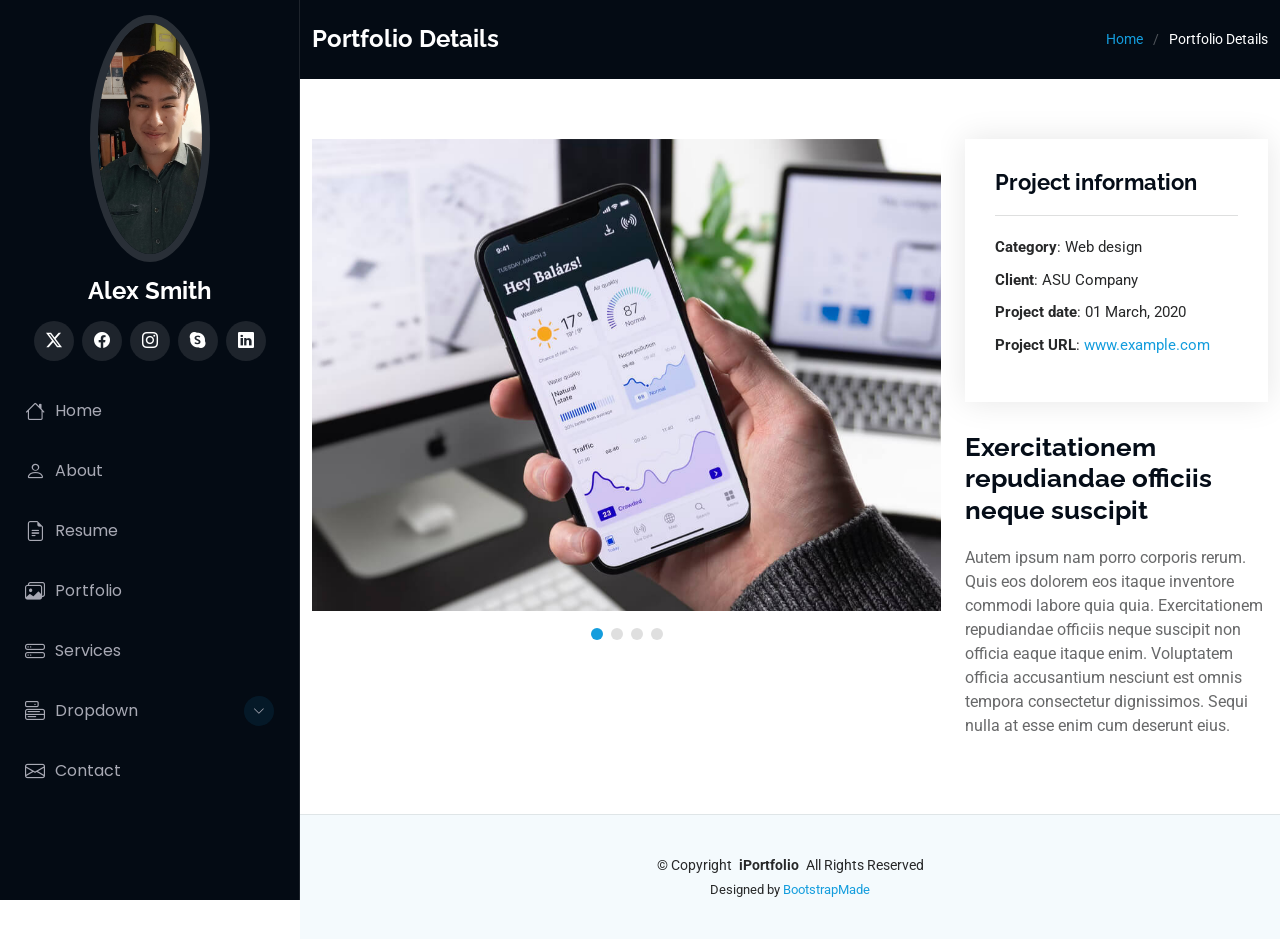
<file: portfolio-details.html>
<!DOCTYPE html>
<html lang="en">

<head>
  <meta charset="utf-8">
  <meta content="width=device-width, initial-scale=1.0" name="viewport">
  <title>Portfolio Details - iPortfolio Bootstrap Template</title>
  <meta content="" name="description">
  <meta content="" name="keywords">

  <!-- Favicons -->
  <link href="assets/img/icon_L_32x32.png" rel="icon">
  <link href="assets/img/icon_L_output.png" rel="apple-touch-icon">

  <!-- Fonts -->
  <link href="https://fonts.googleapis.com" rel="preconnect">
  <link href="https://fonts.gstatic.com" rel="preconnect" crossorigin>
  <link href="https://fonts.googleapis.com/css2?family=Roboto:ital,wght@0,100;0,300;0,400;0,500;0,700;0,900;1,100;1,300;1,400;1,500;1,700;1,900&family=Poppins:ital,wght@0,100;0,200;0,300;0,400;0,500;0,600;0,700;0,800;0,900;1,100;1,200;1,300;1,400;1,500;1,600;1,700;1,800;1,900&family=Raleway:ital,wght@0,100;0,200;0,300;0,400;0,500;0,600;0,700;0,800;0,900;1,100;1,200;1,300;1,400;1,500;1,600;1,700;1,800;1,900&display=swap" rel="stylesheet">

  <!-- Vendor CSS Files -->
  <link href="assets/vendor/bootstrap/css/bootstrap.min.css" rel="stylesheet">
  <link href="assets/vendor/bootstrap-icons/bootstrap-icons.css" rel="stylesheet">
  <link href="assets/vendor/aos/aos.css" rel="stylesheet">
  <link href="assets/vendor/glightbox/css/glightbox.min.css" rel="stylesheet">
  <link href="assets/vendor/swiper/swiper-bundle.min.css" rel="stylesheet">

  <!-- Main CSS File -->
  <link href="assets/css/main.css" rel="stylesheet">

  <!-- =======================================================
  * Template Name: iPortfolio
  * Template URL: https://bootstrapmade.com/iportfolio-bootstrap-portfolio-websites-template/
  * Updated: Jun 29 2024 with Bootstrap v5.3.3
  * Author: BootstrapMade.com
  * License: https://bootstrapmade.com/license/
  ======================================================== -->
</head>

<body class="portfolio-details-page">

  <header id="header" class="header dark-background d-flex flex-column">
    <i class="header-toggle d-xl-none bi bi-list"></i>

    <div class="profile-img">
      <img src="assets/img/Age1.jpg" alt="" class="img-fluid rounded-circle">
    </div>

    <a href="index.html" class="logo d-flex align-items-center justify-content-center">
      <!-- Uncomment the line below if you also wish to use an image logo -->
      <!-- <img src="assets/img/logo.png" alt=""> -->
      <h1 class="sitename">Alex Smith</h1>
    </a>

    <div class="social-links text-center">
      <a href="#" class="twitter"><i class="bi bi-twitter-x"></i></a>
      <a href="#" class="facebook"><i class="bi bi-facebook"></i></a>
      <a href="#" class="instagram"><i class="bi bi-instagram"></i></a>
      <a href="#" class="google-plus"><i class="bi bi-skype"></i></a>
      <a href="#" class="linkedin"><i class="bi bi-linkedin"></i></a>
    </div>

    <nav id="navmenu" class="navmenu">
      <ul>
        <li><a href="#hero"><i class="bi bi-house navicon"></i>Home</a></li>
        <li><a href="#about"><i class="bi bi-person navicon"></i> About</a></li>
        <li><a href="#resume"><i class="bi bi-file-earmark-text navicon"></i> Resume</a></li>
        <li><a href="#portfolio"><i class="bi bi-images navicon"></i> Portfolio</a></li>
        <li><a href="#services"><i class="bi bi-hdd-stack navicon"></i> Services</a></li>
        <li class="dropdown"><a href="#"><i class="bi bi-menu-button navicon"></i> <span>Dropdown</span> <i class="bi bi-chevron-down toggle-dropdown"></i></a>
          <ul>
            <li><a href="#">Dropdown 1</a></li>
            <li class="dropdown"><a href="#"><span>Deep Dropdown</span> <i class="bi bi-chevron-down toggle-dropdown"></i></a>
              <ul>
                <li><a href="#">Deep Dropdown 1</a></li>
                <li><a href="#">Deep Dropdown 2</a></li>
                <li><a href="#">Deep Dropdown 3</a></li>
                <li><a href="#">Deep Dropdown 4</a></li>
                <li><a href="#">Deep Dropdown 5</a></li>
              </ul>
            </li>
            <li><a href="#">Dropdown 2</a></li>
            <li><a href="#">Dropdown 3</a></li>
            <li><a href="#">Dropdown 4</a></li>
          </ul>
        </li>
        <li><a href="#contact"><i class="bi bi-envelope navicon"></i> Contact</a></li>
      </ul>
    </nav>

  </header>

  <main class="main">

    <!-- Page Title -->
    <div class="page-title dark-background">
      <div class="container d-lg-flex justify-content-between align-items-center">
        <h1 class="mb-2 mb-lg-0">Portfolio Details</h1>
        <nav class="breadcrumbs">
          <ol>
            <li><a href="index.html">Home</a></li>
            <li class="current">Portfolio Details</li>
          </ol>
        </nav>
      </div>
    </div><!-- End Page Title -->

    <!-- Portfolio Details Section -->
    <section id="portfolio-details" class="portfolio-details section">

      <div class="container" data-aos="fade-up" data-aos-delay="100">

        <div class="row gy-4">

          <div class="col-lg-8">
            <div class="portfolio-details-slider swiper init-swiper">

              <script type="application/json" class="swiper-config">
                {
                  "loop": true,
                  "speed": 600,
                  "autoplay": {
                    "delay": 5000
                  },
                  "slidesPerView": "auto",
                  "pagination": {
                    "el": ".swiper-pagination",
                    "type": "bullets",
                    "clickable": true
                  }
                }
              </script>

              <div class="swiper-wrapper align-items-center">

                <div class="swiper-slide">
                  <img src="assets/img/portfolio/app-1.jpg" alt="">
                </div>

                <div class="swiper-slide">
                  <img src="assets/img/portfolio/product-1.jpg" alt="">
                </div>

                <div class="swiper-slide">
                  <img src="assets/img/portfolio/branding-1.jpg" alt="">
                </div>

                <div class="swiper-slide">
                  <img src="assets/img/portfolio/books-1.jpg" alt="">
                </div>

              </div>
              <div class="swiper-pagination"></div>
            </div>
          </div>

          <div class="col-lg-4">
            <div class="portfolio-info" data-aos="fade-up" data-aos-delay="200">
              <h3>Project information</h3>
              <ul>
                <li><strong>Category</strong>: Web design</li>
                <li><strong>Client</strong>: ASU Company</li>
                <li><strong>Project date</strong>: 01 March, 2020</li>
                <li><strong>Project URL</strong>: <a href="#">www.example.com</a></li>
              </ul>
            </div>
            <div class="portfolio-description" data-aos="fade-up" data-aos-delay="300">
              <h2>Exercitationem repudiandae officiis neque suscipit</h2>
              <p>
                Autem ipsum nam porro corporis rerum. Quis eos dolorem eos itaque inventore commodi labore quia quia. Exercitationem repudiandae officiis neque suscipit non officia eaque itaque enim. Voluptatem officia accusantium nesciunt est omnis tempora consectetur dignissimos. Sequi nulla at esse enim cum deserunt eius.
              </p>
            </div>
          </div>

        </div>

      </div>

    </section><!-- /Portfolio Details Section -->

  </main>

  <footer id="footer" class="footer position-relative light-background">

    <div class="container">
      <div class="copyright text-center ">
        <p>© <span>Copyright</span> <strong class="px-1 sitename">iPortfolio</strong> <span>All Rights Reserved</span></p>
      </div>
      <div class="credits">
        <!-- All the links in the footer should remain intact. -->
        <!-- You can delete the links only if you've purchased the pro version. -->
        <!-- Licensing information: https://bootstrapmade.com/license/ -->
        <!-- Purchase the pro version with working PHP/AJAX contact form: [buy-url] -->
        Designed by <a href="https://bootstrapmade.com/">BootstrapMade</a>
      </div>
    </div>

  </footer>

  <!-- Scroll Top -->
  <a href="#" id="scroll-top" class="scroll-top d-flex align-items-center justify-content-center"><i class="bi bi-arrow-up-short"></i></a>

  <!-- Preloader -->
  <div id="preloader"></div>

  <!-- Vendor JS Files -->
  <script src="assets/vendor/bootstrap/js/bootstrap.bundle.min.js"></script>
  <script src="assets/vendor/php-email-form/validate.js"></script>
  <script src="assets/vendor/aos/aos.js"></script>
  <script src="assets/vendor/typed.js/typed.umd.js"></script>
  <script src="assets/vendor/purecounter/purecounter_vanilla.js"></script>
  <script src="assets/vendor/waypoints/noframework.waypoints.js"></script>
  <script src="assets/vendor/glightbox/js/glightbox.min.js"></script>
  <script src="assets/vendor/imagesloaded/imagesloaded.pkgd.min.js"></script>
  <script src="assets/vendor/isotope-layout/isotope.pkgd.min.js"></script>
  <script src="assets/vendor/swiper/swiper-bundle.min.js"></script>

  <!-- Main JS File -->
  <script src="assets/js/main.js"></script>

</body>

</html>
</file>
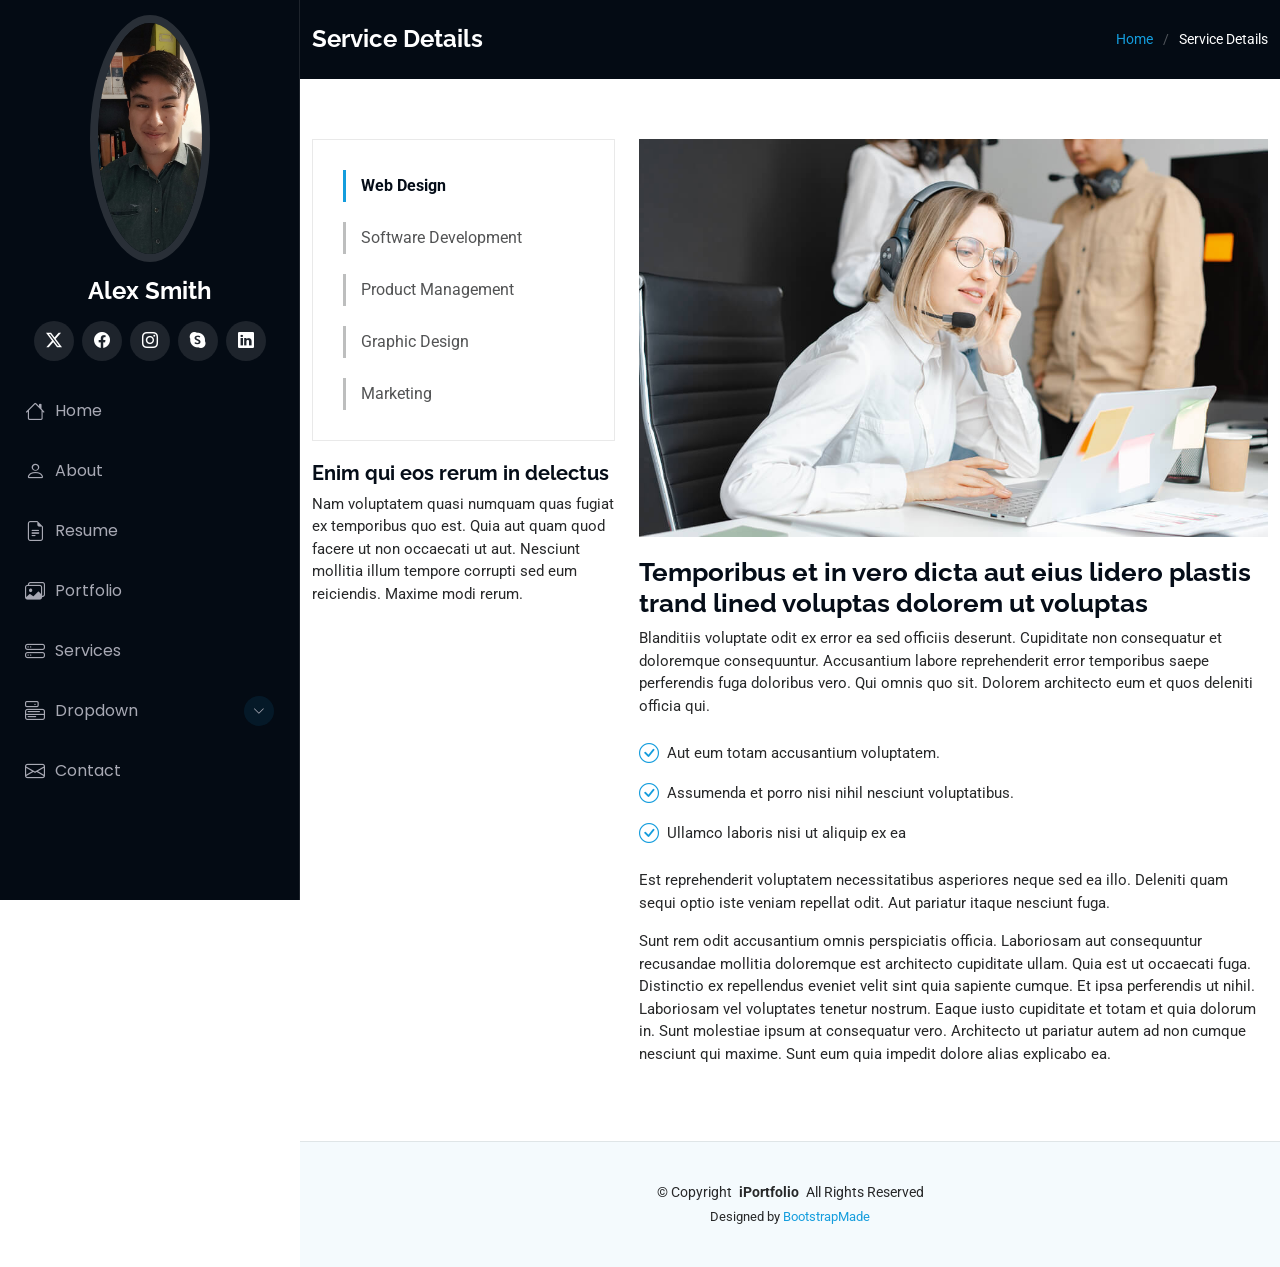
<file: service-details.html>
<!DOCTYPE html>
<html lang="en">

<head>
  <meta charset="utf-8">
  <meta content="width=device-width, initial-scale=1.0" name="viewport">
  <title>Service Details - iPortfolio Bootstrap Template</title>
  <meta content="" name="description">
  <meta content="" name="keywords">

  <!-- Favicons -->
  <link href="assets/img/icon_L_32x32.png" rel="icon">
  <link href="assets/img/icon_L_output.png" rel="apple-touch-icon">

  <!-- Fonts -->
  <link href="https://fonts.googleapis.com" rel="preconnect">
  <link href="https://fonts.gstatic.com" rel="preconnect" crossorigin>
  <link href="https://fonts.googleapis.com/css2?family=Roboto:ital,wght@0,100;0,300;0,400;0,500;0,700;0,900;1,100;1,300;1,400;1,500;1,700;1,900&family=Poppins:ital,wght@0,100;0,200;0,300;0,400;0,500;0,600;0,700;0,800;0,900;1,100;1,200;1,300;1,400;1,500;1,600;1,700;1,800;1,900&family=Raleway:ital,wght@0,100;0,200;0,300;0,400;0,500;0,600;0,700;0,800;0,900;1,100;1,200;1,300;1,400;1,500;1,600;1,700;1,800;1,900&display=swap" rel="stylesheet">

  <!-- Vendor CSS Files -->
  <link href="assets/vendor/bootstrap/css/bootstrap.min.css" rel="stylesheet">
  <link href="assets/vendor/bootstrap-icons/bootstrap-icons.css" rel="stylesheet">
  <link href="assets/vendor/aos/aos.css" rel="stylesheet">
  <link href="assets/vendor/glightbox/css/glightbox.min.css" rel="stylesheet">
  <link href="assets/vendor/swiper/swiper-bundle.min.css" rel="stylesheet">

  <!-- Main CSS File -->
  <link href="assets/css/main.css" rel="stylesheet">

  <!-- =======================================================
  * Template Name: iPortfolio
  * Template URL: https://bootstrapmade.com/iportfolio-bootstrap-portfolio-websites-template/
  * Updated: Jun 29 2024 with Bootstrap v5.3.3
  * Author: BootstrapMade.com
  * License: https://bootstrapmade.com/license/
  ======================================================== -->
</head>

<body class="service-details-page">

  <header id="header" class="header dark-background d-flex flex-column">
    <i class="header-toggle d-xl-none bi bi-list"></i>

    <div class="profile-img">
      <img src="assets/img/Age1.jpg" alt="" class="img-fluid rounded-circle">
    </div>

    <a href="index.html" class="logo d-flex align-items-center justify-content-center">
      <!-- Uncomment the line below if you also wish to use an image logo -->
      <!-- <img src="assets/img/logo.png" alt=""> -->
      <h1 class="sitename">Alex Smith</h1>
    </a>

    <div class="social-links text-center">
      <a href="#" class="twitter"><i class="bi bi-twitter-x"></i></a>
      <a href="#" class="facebook"><i class="bi bi-facebook"></i></a>
      <a href="#" class="instagram"><i class="bi bi-instagram"></i></a>
      <a href="#" class="google-plus"><i class="bi bi-skype"></i></a>
      <a href="#" class="linkedin"><i class="bi bi-linkedin"></i></a>
    </div>

    <nav id="navmenu" class="navmenu">
      <ul>
        <li><a href="#hero"><i class="bi bi-house navicon"></i>Home</a></li>
        <li><a href="#about"><i class="bi bi-person navicon"></i> About</a></li>
        <li><a href="#resume"><i class="bi bi-file-earmark-text navicon"></i> Resume</a></li>
        <li><a href="#portfolio"><i class="bi bi-images navicon"></i> Portfolio</a></li>
        <li><a href="#services"><i class="bi bi-hdd-stack navicon"></i> Services</a></li>
        <li class="dropdown"><a href="#"><i class="bi bi-menu-button navicon"></i> <span>Dropdown</span> <i class="bi bi-chevron-down toggle-dropdown"></i></a>
          <ul>
            <li><a href="#">Dropdown 1</a></li>
            <li class="dropdown"><a href="#"><span>Deep Dropdown</span> <i class="bi bi-chevron-down toggle-dropdown"></i></a>
              <ul>
                <li><a href="#">Deep Dropdown 1</a></li>
                <li><a href="#">Deep Dropdown 2</a></li>
                <li><a href="#">Deep Dropdown 3</a></li>
                <li><a href="#">Deep Dropdown 4</a></li>
                <li><a href="#">Deep Dropdown 5</a></li>
              </ul>
            </li>
            <li><a href="#">Dropdown 2</a></li>
            <li><a href="#">Dropdown 3</a></li>
            <li><a href="#">Dropdown 4</a></li>
          </ul>
        </li>
        <li><a href="#contact"><i class="bi bi-envelope navicon"></i> Contact</a></li>
      </ul>
    </nav>

  </header>

  <main class="main">

    <!-- Page Title -->
    <div class="page-title dark-background">
      <div class="container d-lg-flex justify-content-between align-items-center">
        <h1 class="mb-2 mb-lg-0">Service Details</h1>
        <nav class="breadcrumbs">
          <ol>
            <li><a href="index.html">Home</a></li>
            <li class="current">Service Details</li>
          </ol>
        </nav>
      </div>
    </div><!-- End Page Title -->

    <!-- Service Details Section -->
    <section id="service-details" class="service-details section">

      <div class="container">

        <div class="row gy-4">

          <div class="col-lg-4" data-aos="fade-up" data-aos-delay="100">
            <div class="services-list">
              <a href="#" class="active">Web Design</a>
              <a href="#">Software Development</a>
              <a href="#">Product Management</a>
              <a href="#">Graphic Design</a>
              <a href="#">Marketing</a>
            </div>

            <h4>Enim qui eos rerum in delectus</h4>
            <p>Nam voluptatem quasi numquam quas fugiat ex temporibus quo est. Quia aut quam quod facere ut non occaecati ut aut. Nesciunt mollitia illum tempore corrupti sed eum reiciendis. Maxime modi rerum.</p>
          </div>

          <div class="col-lg-8" data-aos="fade-up" data-aos-delay="200">
            <img src="assets/img/services.jpg" alt="" class="img-fluid services-img">
            <h3>Temporibus et in vero dicta aut eius lidero plastis trand lined voluptas dolorem ut voluptas</h3>
            <p>
              Blanditiis voluptate odit ex error ea sed officiis deserunt. Cupiditate non consequatur et doloremque consequuntur. Accusantium labore reprehenderit error temporibus saepe perferendis fuga doloribus vero. Qui omnis quo sit. Dolorem architecto eum et quos deleniti officia qui.
            </p>
            <ul>
              <li><i class="bi bi-check-circle"></i> <span>Aut eum totam accusantium voluptatem.</span></li>
              <li><i class="bi bi-check-circle"></i> <span>Assumenda et porro nisi nihil nesciunt voluptatibus.</span></li>
              <li><i class="bi bi-check-circle"></i> <span>Ullamco laboris nisi ut aliquip ex ea</span></li>
            </ul>
            <p>
              Est reprehenderit voluptatem necessitatibus asperiores neque sed ea illo. Deleniti quam sequi optio iste veniam repellat odit. Aut pariatur itaque nesciunt fuga.
            </p>
            <p>
              Sunt rem odit accusantium omnis perspiciatis officia. Laboriosam aut consequuntur recusandae mollitia doloremque est architecto cupiditate ullam. Quia est ut occaecati fuga. Distinctio ex repellendus eveniet velit sint quia sapiente cumque. Et ipsa perferendis ut nihil. Laboriosam vel voluptates tenetur nostrum. Eaque iusto cupiditate et totam et quia dolorum in. Sunt molestiae ipsum at consequatur vero. Architecto ut pariatur autem ad non cumque nesciunt qui maxime. Sunt eum quia impedit dolore alias explicabo ea.
            </p>
          </div>

        </div>

      </div>

    </section><!-- /Service Details Section -->

  </main>

  <footer id="footer" class="footer position-relative light-background">

    <div class="container">
      <div class="copyright text-center ">
        <p>© <span>Copyright</span> <strong class="px-1 sitename">iPortfolio</strong> <span>All Rights Reserved</span></p>
      </div>
      <div class="credits">
        <!-- All the links in the footer should remain intact. -->
        <!-- You can delete the links only if you've purchased the pro version. -->
        <!-- Licensing information: https://bootstrapmade.com/license/ -->
        <!-- Purchase the pro version with working PHP/AJAX contact form: [buy-url] -->
        Designed by <a href="https://bootstrapmade.com/">BootstrapMade</a>
      </div>
    </div>

  </footer>

  <!-- Scroll Top -->
  <a href="#" id="scroll-top" class="scroll-top d-flex align-items-center justify-content-center"><i class="bi bi-arrow-up-short"></i></a>

  <!-- Preloader -->
  <div id="preloader"></div>

  <!-- Vendor JS Files -->
  <script src="assets/vendor/bootstrap/js/bootstrap.bundle.min.js"></script>
  <script src="assets/vendor/php-email-form/validate.js"></script>
  <script src="assets/vendor/aos/aos.js"></script>
  <script src="assets/vendor/typed.js/typed.umd.js"></script>
  <script src="assets/vendor/purecounter/purecounter_vanilla.js"></script>
  <script src="assets/vendor/waypoints/noframework.waypoints.js"></script>
  <script src="assets/vendor/glightbox/js/glightbox.min.js"></script>
  <script src="assets/vendor/imagesloaded/imagesloaded.pkgd.min.js"></script>
  <script src="assets/vendor/isotope-layout/isotope.pkgd.min.js"></script>
  <script src="assets/vendor/swiper/swiper-bundle.min.js"></script>

  <!-- Main JS File -->
  <script src="assets/js/main.js"></script>

</body>

</html>
</file>
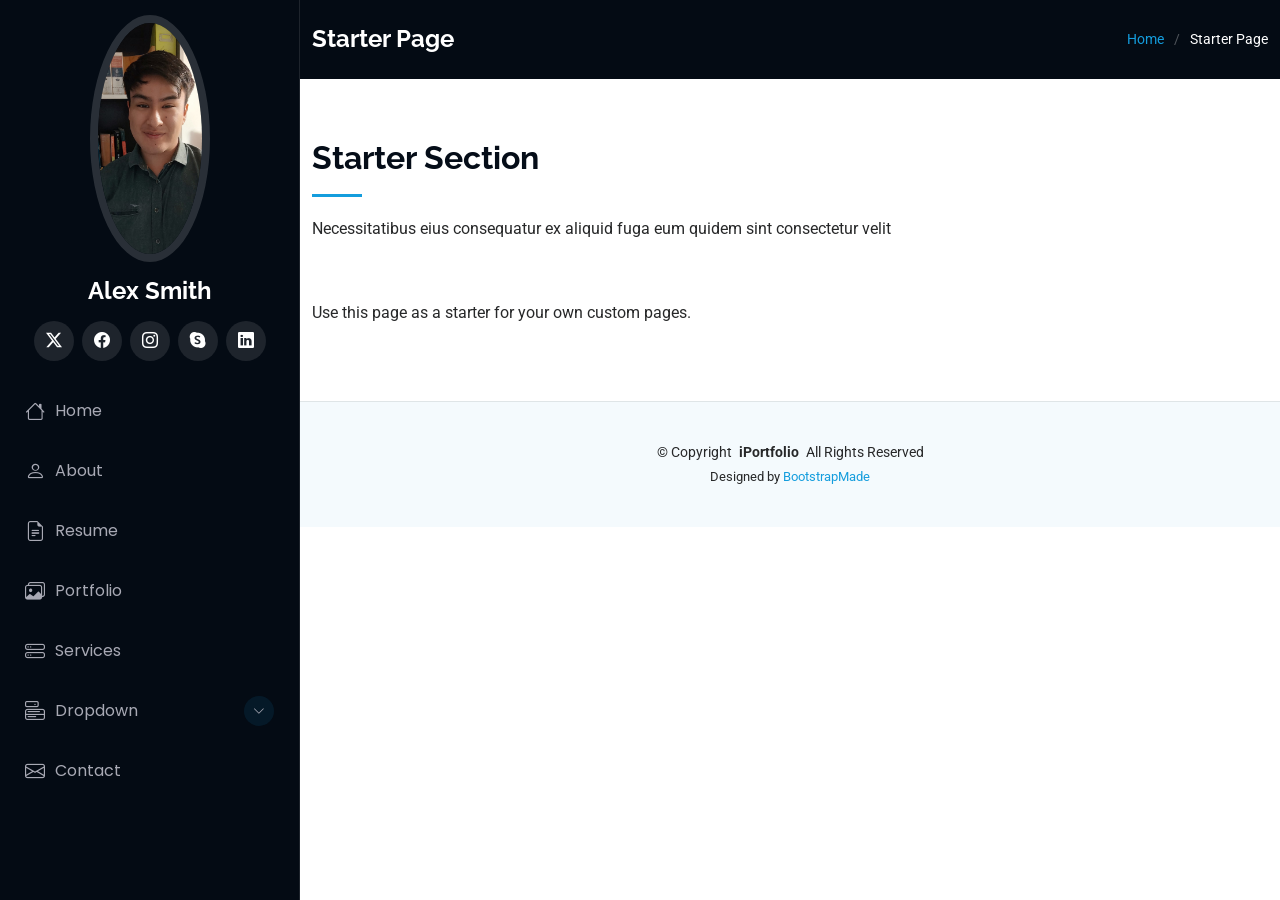
<file: starter-page.html>
<!DOCTYPE html>
<html lang="en">

<head>
  <meta charset="utf-8">
  <meta content="width=device-width, initial-scale=1.0" name="viewport">
  <title>Starter Page - iPortfolio Bootstrap Template</title>
  <meta content="" name="description">
  <meta content="" name="keywords">

  <!-- Favicons -->
  <link href="assets/img/icon_L_32x32.png" rel="icon">
  <link href="assets/img/icon_L_output.png" rel="apple-touch-icon">

  <!-- Fonts -->
  <link href="https://fonts.googleapis.com" rel="preconnect">
  <link href="https://fonts.gstatic.com" rel="preconnect" crossorigin>
  <link href="https://fonts.googleapis.com/css2?family=Roboto:ital,wght@0,100;0,300;0,400;0,500;0,700;0,900;1,100;1,300;1,400;1,500;1,700;1,900&family=Poppins:ital,wght@0,100;0,200;0,300;0,400;0,500;0,600;0,700;0,800;0,900;1,100;1,200;1,300;1,400;1,500;1,600;1,700;1,800;1,900&family=Raleway:ital,wght@0,100;0,200;0,300;0,400;0,500;0,600;0,700;0,800;0,900;1,100;1,200;1,300;1,400;1,500;1,600;1,700;1,800;1,900&display=swap" rel="stylesheet">

  <!-- Vendor CSS Files -->
  <link href="assets/vendor/bootstrap/css/bootstrap.min.css" rel="stylesheet">
  <link href="assets/vendor/bootstrap-icons/bootstrap-icons.css" rel="stylesheet">
  <link href="assets/vendor/aos/aos.css" rel="stylesheet">
  <link href="assets/vendor/glightbox/css/glightbox.min.css" rel="stylesheet">
  <link href="assets/vendor/swiper/swiper-bundle.min.css" rel="stylesheet">

  <!-- Main CSS File -->
  <link href="assets/css/main.css" rel="stylesheet">

  <!-- =======================================================
  * Template Name: iPortfolio
  * Template URL: https://bootstrapmade.com/iportfolio-bootstrap-portfolio-websites-template/
  * Updated: Jun 29 2024 with Bootstrap v5.3.3
  * Author: BootstrapMade.com
  * License: https://bootstrapmade.com/license/
  ======================================================== -->
</head>

<body class="starter-page-page">

  <header id="header" class="header dark-background d-flex flex-column">
    <i class="header-toggle d-xl-none bi bi-list"></i>

    <div class="profile-img">
      <img src="assets/img/Age1.jpg" alt="" class="img-fluid rounded-circle">
    </div>

    <a href="index.html" class="logo d-flex align-items-center justify-content-center">
      <!-- Uncomment the line below if you also wish to use an image logo -->
      <!-- <img src="assets/img/logo.png" alt=""> -->
      <h1 class="sitename">Alex Smith</h1>
    </a>

    <div class="social-links text-center">
      <a href="#" class="twitter"><i class="bi bi-twitter-x"></i></a>
      <a href="#" class="facebook"><i class="bi bi-facebook"></i></a>
      <a href="#" class="instagram"><i class="bi bi-instagram"></i></a>
      <a href="#" class="google-plus"><i class="bi bi-skype"></i></a>
      <a href="#" class="linkedin"><i class="bi bi-linkedin"></i></a>
    </div>

    <nav id="navmenu" class="navmenu">
      <ul>
        <li><a href="#hero"><i class="bi bi-house navicon"></i>Home</a></li>
        <li><a href="#about"><i class="bi bi-person navicon"></i> About</a></li>
        <li><a href="#resume"><i class="bi bi-file-earmark-text navicon"></i> Resume</a></li>
        <li><a href="#portfolio"><i class="bi bi-images navicon"></i> Portfolio</a></li>
        <li><a href="#services"><i class="bi bi-hdd-stack navicon"></i> Services</a></li>
        <li class="dropdown"><a href="#"><i class="bi bi-menu-button navicon"></i> <span>Dropdown</span> <i class="bi bi-chevron-down toggle-dropdown"></i></a>
          <ul>
            <li><a href="#">Dropdown 1</a></li>
            <li class="dropdown"><a href="#"><span>Deep Dropdown</span> <i class="bi bi-chevron-down toggle-dropdown"></i></a>
              <ul>
                <li><a href="#">Deep Dropdown 1</a></li>
                <li><a href="#">Deep Dropdown 2</a></li>
                <li><a href="#">Deep Dropdown 3</a></li>
                <li><a href="#">Deep Dropdown 4</a></li>
                <li><a href="#">Deep Dropdown 5</a></li>
              </ul>
            </li>
            <li><a href="#">Dropdown 2</a></li>
            <li><a href="#">Dropdown 3</a></li>
            <li><a href="#">Dropdown 4</a></li>
          </ul>
        </li>
        <li><a href="#contact"><i class="bi bi-envelope navicon"></i> Contact</a></li>
      </ul>
    </nav>

  </header>

  <main class="main">

    <!-- Page Title -->
    <div class="page-title dark-background">
      <div class="container d-lg-flex justify-content-between align-items-center">
        <h1 class="mb-2 mb-lg-0">Starter Page</h1>
        <nav class="breadcrumbs">
          <ol>
            <li><a href="index.html">Home</a></li>
            <li class="current">Starter Page</li>
          </ol>
        </nav>
      </div>
    </div><!-- End Page Title -->

    <!-- Starter Section Section -->
    <section id="starter-section" class="starter-section section">

      <!-- Section Title -->
      <div class="container section-title" data-aos="fade-up">
        <h2>Starter Section</h2>
        <p>Necessitatibus eius consequatur ex aliquid fuga eum quidem sint consectetur velit</p>
      </div><!-- End Section Title -->

      <div class="container" data-aos="fade-up">
        <p>Use this page as a starter for your own custom pages.</p>
      </div>

    </section><!-- /Starter Section Section -->

  </main>

  <footer id="footer" class="footer position-relative light-background">

    <div class="container">
      <div class="copyright text-center ">
        <p>© <span>Copyright</span> <strong class="px-1 sitename">iPortfolio</strong> <span>All Rights Reserved</span></p>
      </div>
      <div class="credits">
        <!-- All the links in the footer should remain intact. -->
        <!-- You can delete the links only if you've purchased the pro version. -->
        <!-- Licensing information: https://bootstrapmade.com/license/ -->
        <!-- Purchase the pro version with working PHP/AJAX contact form: [buy-url] -->
        Designed by <a href="https://bootstrapmade.com/">BootstrapMade</a>
      </div>
    </div>

  </footer>

  <!-- Scroll Top -->
  <a href="#" id="scroll-top" class="scroll-top d-flex align-items-center justify-content-center"><i class="bi bi-arrow-up-short"></i></a>

  <!-- Preloader -->
  <div id="preloader"></div>

  <!-- Vendor JS Files -->
  <script src="assets/vendor/bootstrap/js/bootstrap.bundle.min.js"></script>
  <script src="assets/vendor/php-email-form/validate.js"></script>
  <script src="assets/vendor/aos/aos.js"></script>
  <script src="assets/vendor/typed.js/typed.umd.js"></script>
  <script src="assets/vendor/purecounter/purecounter_vanilla.js"></script>
  <script src="assets/vendor/waypoints/noframework.waypoints.js"></script>
  <script src="assets/vendor/glightbox/js/glightbox.min.js"></script>
  <script src="assets/vendor/imagesloaded/imagesloaded.pkgd.min.js"></script>
  <script src="assets/vendor/isotope-layout/isotope.pkgd.min.js"></script>
  <script src="assets/vendor/swiper/swiper-bundle.min.js"></script>

  <!-- Main JS File -->
  <script src="assets/js/main.js"></script>

</body>

</html>
</file>
<file: assets/css/main.css>
/**
* Template Name: iPortfolio
* Template URL: https://bootstrapmade.com/iportfolio-bootstrap-portfolio-websites-template/
* Updated: Jun 29 2024 with Bootstrap v5.3.3
* Author: BootstrapMade.com
* License: https://bootstrapmade.com/license/
*/

/*--------------------------------------------------------------
# Font & Color Variables
# Help: https://bootstrapmade.com/color-system/
--------------------------------------------------------------*/
/* Fonts */
:root {
  --default-font: "Roboto",  system-ui, -apple-system, "Segoe UI", Roboto, "Helvetica Neue", Arial, "Noto Sans", "Liberation Sans", sans-serif, "Apple Color Emoji", "Segoe UI Emoji", "Segoe UI Symbol", "Noto Color Emoji";
  --heading-font: "Raleway",  sans-serif;
  --nav-font: "Poppins",  sans-serif;
}

/* Global Colors - The following color variables are used throughout the website. Updating them here will change the color scheme of the entire website */
:root { 
  --background-color: #ffffff; /* Background color for the entire website, including individual sections */
  --default-color: #272829; /* Default color used for the majority of the text content across the entire website */
  --heading-color: #050d18; /* Color for headings, subheadings and title throughout the website */
  --accent-color: #149ddd; /* Accent color that represents your brand on the website. It's used for buttons, links, and other elements that need to stand out */
  --surface-color: #ffffff; /* The surface color is used as a background of boxed elements within sections, such as cards, icon boxes, or other elements that require a visual separation from the global background. */
  --contrast-color: #ffffff; /* Contrast color for text, ensuring readability against backgrounds of accent, heading, or default colors. */
}

/* Nav Menu Colors - The following color variables are used specifically for the navigation menu. They are separate from the global colors to allow for more customization options */
:root {
  --nav-color: #a8a9b4;  /* The default color of the main navmenu links */
  --nav-hover-color: #ffffff; /* Applied to main navmenu links when they are hovered over or active */
  --nav-mobile-background-color: #040b14; /* Used as the background color for mobile navigation menu */
  --nav-dropdown-background-color: #040b14; /* Used as the background color for dropdown items that appear when hovering over primary navigation items */
  --nav-dropdown-color: #a8a9b4; /* Used for navigation links of the dropdown items in the navigation menu. */
  --nav-dropdown-hover-color: #ffffff; /* Similar to --nav-hover-color, this color is applied to dropdown navigation links when they are hovered over. */
}

/* Color Presets - These classes override global colors when applied to any section or element, providing reuse of the sam color scheme. */

.light-background {
  --background-color: #f4fafd;
  --surface-color: #ffffff;
}

.dark-background {
  --background-color: #040b14;
  --default-color: #ffffff;
  --heading-color: #ffffff;
  --surface-color: #151f2b;
  --contrast-color: #ffffff;
}

/* Smooth scroll */
:root {
  scroll-behavior: smooth;
}

/*--------------------------------------------------------------
# General Styling & Shared Classes
--------------------------------------------------------------*/
body {
  color: var(--default-color);
  background-color: var(--background-color);
  font-family: var(--default-font);
}

a {
  color: var(--accent-color);
  text-decoration: none;
  transition: 0.3s;
}

a:hover {
  color: color-mix(in srgb, var(--accent-color), transparent 25%);
  text-decoration: none;
}

h1,
h2,
h3,
h4,
h5,
h6 {
  color: var(--heading-color);
  font-family: var(--heading-font);
}

/* PHP Email Form Messages
------------------------------*/
.php-email-form .error-message {
  display: none;
  background: #df1529;
  color: #ffffff;
  text-align: left;
  padding: 15px;
  margin-bottom: 24px;
  font-weight: 600;
}

.php-email-form .sent-message {
  display: none;
  color: #ffffff;
  background: #059652;
  text-align: center;
  padding: 15px;
  margin-bottom: 24px;
  font-weight: 600;
}

.php-email-form .loading {
  display: none;
  background: var(--surface-color);
  text-align: center;
  padding: 15px;
  margin-bottom: 24px;
}

.php-email-form .loading:before {
  content: "";
  display: inline-block;
  border-radius: 50%;
  width: 24px;
  height: 24px;
  margin: 0 10px -6px 0;
  border: 3px solid var(--accent-color);
  border-top-color: var(--surface-color);
  animation: php-email-form-loading 1s linear infinite;
}

@keyframes php-email-form-loading {
  0% {
    transform: rotate(0deg);
  }

  100% {
    transform: rotate(360deg);
  }
}

/*--------------------------------------------------------------
# Global Header
--------------------------------------------------------------*/
.header {
  color: var(--default-color);
  background-color: var(--background-color);
  position: fixed;
  top: 0;
  left: 0;
  bottom: 0;
  padding: 0 15px;
  width: 300px;
  transition: all ease-in-out 0.3s;
  overflow-y: auto;
  z-index: 997;
  border-right: 1px solid color-mix(in srgb, var(--default-color), transparent 90%);
}

.header .profile-img img {
  margin: 15px auto;
  display: block;
  width: 120px;
  border: 8px solid color-mix(in srgb, var(--default-color), transparent 85%);
}

.header .logo {
  line-height: 1;
  margin-bottom: 15px;
}

.header .logo img {
  max-height: 32px;
  margin-right: 8px;
}

.header .logo h1 {
  font-size: 24px;
  margin: 0;
  font-weight: 700;
  color: var(--heading-color);
}

.header .social-links {
  margin: 0 0 20px 0;
}

.header .social-links a {
  font-size: 16px;
  display: inline-flex;
  align-items: center;
  justify-content: center;
  background: color-mix(in srgb, var(--default-color), transparent 90%);
  color: var(--default-color);
  margin: 0 2px;
  border-radius: 50%;
  text-align: center;
  width: 40px;
  height: 40px;
  transition: 0.3s;
}

.header .social-links a:hover {
  color: var(--contrast-color);
  background: var(--accent-color);
}

@media (min-width: 1200px) {

  .header~main,
  .header~#footer {
    margin-left: 300px;
  }
}

@media (max-width: 1199px) {
  .header {
    left: -100%;
  }
}

.header.header-show {
  left: 0;
}

.header .header-toggle {
  color: var(--contrast-color);
  background-color: var(--accent-color);
  font-size: 22px;
  display: flex;
  align-items: center;
  justify-content: center;
  width: 40px;
  height: 40px;
  border-radius: 50%;
  cursor: pointer;
  position: fixed;
  top: 15px;
  right: 15px;
  z-index: 9999;
  transition: background-color 0.3s;
}

.header .header-toggle:hover {
  color: var(--contrast-color);
  background-color: color-mix(in srgb, var(--accent-color) 90%, white 15%);
}

/*--------------------------------------------------------------
# Navigation Menu
--------------------------------------------------------------*/
.mobile-nav-toggle {
  display: none;
}

.navmenu {
  padding: 0;
  z-index: 9997;
}

.navmenu ul {
  list-style: none;
  padding: 0 0 20px 0;
  margin: 0;
}

.navmenu a,
.navmenu a:focus {
  color: var(--nav-color);
  padding: 15px 10px;
  font-family: var(--nav-font);
  font-size: 16px;
  font-weight: 400;
  display: flex;
  align-items: center;
  white-space: nowrap;
  transition: 0.3s;
  width: 100%;
}

.navmenu a .navicon,
.navmenu a:focus .navicon {
  font-size: 20px;
  margin-right: 10px;
}

.navmenu a .toggle-dropdown,
.navmenu a:focus .toggle-dropdown {
  font-size: 12px;
  line-height: 0;
  margin-left: auto;
  width: 30px;
  height: 30px;
  display: flex;
  align-items: center;
  justify-content: center;
  border-radius: 50%;
  transition: 0.3s;
  flex-shrink: 0;
  background-color: color-mix(in srgb, var(--accent-color), transparent 90%);
}

.navmenu a .toggle-dropdown:hover,
.navmenu a:focus .toggle-dropdown:hover {
  background-color: var(--accent-color);
  color: var(--contrast-color);
}

.navmenu a:hover,
.navmenu .active,
.navmenu .active:focus {
  color: var(--nav-hover-color);
}

.navmenu a:hover .navicon,
.navmenu .active .navicon,
.navmenu .active:focus .navicon {
  color: var(--accent-color);
}

.navmenu .active .toggle-dropdown,
.navmenu .active:focus .toggle-dropdown {
  background-color: var(--accent-color);
  color: var(--contrast-color);
  transform: rotate(180deg);
}

.navmenu .dropdown {
  display: block;
}

.navmenu .dropdown a,
.navmenu .dropdown a:focus {
  color: --nav-dropdown-color;
}

.navmenu .dropdown a:hover,
.navmenu .dropdown .active,
.navmenu .dropdown .active:focus {
  color: var(--nav-dropdown-hover-color);
}

.navmenu .dropdown ul {
  position: static;
  display: none;
  z-index: 99;
  padding: 5px 10px;
  margin: 5px 10px;
  background-color: var(--nav-dropdown-background-color);
  border: 1px solid color-mix(in srgb, var(--default-color), transparent 90%);
  box-shadow: none;
  transition: all 0.5s ease-in-out;
}

.navmenu .dropdown ul ul {
  background-color: rgba(33, 37, 41, 0.1);
}

.navmenu .dropdown>.dropdown-active {
  display: block;
  background-color: rgba(33, 37, 41, 0.03);
}

/*--------------------------------------------------------------
# Global Footer
--------------------------------------------------------------*/
.footer {
  color: var(--default-color);
  background-color: var(--background-color);
  font-size: 14px;
  padding: 40px 0;
  position: relative;
  border-top: 1px solid color-mix(in srgb, var(--default-color), transparent 90%);
}

.footer .copyright p {
  margin-bottom: 0;
}

.footer .credits {
  margin-top: 4px;
  font-size: 13px;
  text-align: center;
}

/*--------------------------------------------------------------
# Preloader
--------------------------------------------------------------*/
#preloader {
  position: fixed;
  inset: 0;
  z-index: 999999;
  overflow: hidden;
  background: var(--background-color);
  transition: all 0.6s ease-out;
}

#preloader:before {
  content: "";
  position: fixed;
  top: calc(50% - 30px);
  left: calc(50% - 30px);
  border: 6px solid #ffffff;
  border-color: var(--accent-color) transparent var(--accent-color) transparent;
  border-radius: 50%;
  width: 60px;
  height: 60px;
  animation: animate-preloader 1.5s linear infinite;
}

@keyframes animate-preloader {
  0% {
    transform: rotate(0deg);
  }

  100% {
    transform: rotate(360deg);
  }
}

/*--------------------------------------------------------------
# Scroll Top Button
--------------------------------------------------------------*/
.scroll-top {
  position: fixed;
  visibility: hidden;
  opacity: 0;
  right: 15px;
  bottom: -15px;
  z-index: 99999;
  background-color: var(--accent-color);
  width: 44px;
  height: 44px;
  border-radius: 50px;
  transition: all 0.4s;
}

.scroll-top i {
  font-size: 24px;
  color: var(--contrast-color);
  line-height: 0;
}

.scroll-top:hover {
  background-color: color-mix(in srgb, var(--accent-color), transparent 20%);
  color: var(--contrast-color);
}

.scroll-top.active {
  visibility: visible;
  opacity: 1;
  bottom: 15px;
}

/*--------------------------------------------------------------
# Disable aos animation delay on mobile devices
--------------------------------------------------------------*/
@media screen and (max-width: 768px) {
  [data-aos-delay] {
    transition-delay: 0 !important;
  }
}

/*--------------------------------------------------------------
# Global Page Titles & Breadcrumbs
--------------------------------------------------------------*/
.page-title {
  color: var(--default-color);
  background-color: var(--background-color);
  padding: 25px 0;
  position: relative;
}

.page-title h1 {
  font-size: 24px;
  font-weight: 700;
}

.page-title .breadcrumbs ol {
  display: flex;
  flex-wrap: wrap;
  list-style: none;
  padding: 0;
  margin: 0;
  font-size: 14px;
  font-weight: 400;
}

.page-title .breadcrumbs ol li+li {
  padding-left: 10px;
}

.page-title .breadcrumbs ol li+li::before {
  content: "/";
  display: inline-block;
  padding-right: 10px;
  color: color-mix(in srgb, var(--default-color), transparent 70%);
}

/*--------------------------------------------------------------
# Global Sections
--------------------------------------------------------------*/
section,
.section {
  color: var(--default-color);
  background-color: var(--background-color);
  padding: 60px 0;
  overflow: clip;
}

/*--------------------------------------------------------------
# Global Section Titles
--------------------------------------------------------------*/
.section-title {
  padding-bottom: 60px;
  position: relative;
}

.section-title h2 {
  font-size: 32px;
  font-weight: 700;
  margin-bottom: 20px;
  padding-bottom: 20px;
  position: relative;
}

.section-title h2:after {
  content: "";
  position: absolute;
  display: block;
  width: 50px;
  height: 3px;
  background: var(--accent-color);
  left: 0;
  bottom: 0;
}

.section-title p {
  margin-bottom: 0;
}

/*--------------------------------------------------------------
# Hero Section
--------------------------------------------------------------*/
.hero {
  width: 100%;
  min-height: 100vh;
  position: relative;
  padding: 80px 0;
  display: flex;
  align-items: center;
  justify-content: center;
}

.hero img {
  position: absolute;
  inset: 0;
  display: block;
  width: 100%;
  height: 100%;
  object-fit: cover;
  z-index: 1;
}

.hero:before {
  content: "";
  background: color-mix(in srgb, var(--background-color), transparent 70%);
  position: absolute;
  inset: 0;
  z-index: 2;
}

.hero .container {
  position: relative;
  z-index: 3;
}

.hero h2 {
  margin: 0;
  font-size: 64px;
  font-weight: 700;
}

.hero p {
  margin: 5px 0 0 0;
  font-size: 26px;
}

.hero p span {
  letter-spacing: 1px;
  border-bottom: 2px solid var(--accent-color);
}

.hero .social-links {
  margin-top: 25px;
}

.hero .social-links a {
  font-size: 24px;
  display: inline-block;
  color: color-mix(in srgb, var(--default-color), transparent 50%);
  line-height: 1;
  margin-right: 20px;
  transition: 0.3s;
}

.hero .social-links a:hover {
  color: var(--accent-color);
}

@media (max-width: 768px) {
  .hero h2 {
    font-size: 32px;
  }

  .hero p {
    font-size: 20px;
  }
}

/*--------------------------------------------------------------
# About Section
--------------------------------------------------------------*/
.about .content h2 {
  font-weight: 700;
  font-size: 24px;
}

.about .content ul {
  list-style: none;
  padding: 0;
}

.about .content ul li {
  margin-bottom: 20px;
  display: flex;
  align-items: center;
}

.about .content ul strong {
  margin-right: 10px;
}

.about .content ul i {
  font-size: 16px;
  margin-right: 5px;
  color: var(--accent-color);
  line-height: 0;
}

/*--------------------------------------------------------------
# Stats Section
--------------------------------------------------------------*/
.stats .stats-item {
  padding: 30px;
  width: 100%;
}

.stats .stats-item i {
  color: var(--accent-color);
  display: block;
  font-size: 44px;
  float: left;
  line-height: 0;
}

.stats .stats-item .purecounter {
  color: var(--heading-color);
  font-size: 48px;
  line-height: 40px;
  display: block;
  font-weight: 700;
  margin-left: 60px;
}

.stats .stats-item p {
  color: color-mix(in srgb, var(--default-color), transparent 40%);
  padding: 15px 0 0 0;
  margin: 0 0 0 60px;
  font-family: var(--heading-font);
  font-size: 14px;
}

/*--------------------------------------------------------------
# Skills Section
--------------------------------------------------------------*/
.skills .progress {
  height: 60px;
  display: block;
  background: none;
  border-radius: 0;
}

.skills .progress .skill {
  color: var(--heading-color);
  padding: 0;
  margin: 0 0 6px 0;
  text-transform: uppercase;
  display: block;
  font-weight: 600;
  font-family: var(--heading-font);
}

.skills .progress .skill .val {
  float: right;
  font-style: normal;
}

.skills .progress-bar-wrap {
  background: color-mix(in srgb, var(--default-color), transparent 90%);
  height: 10px;
}

.skills .progress-bar {
  width: 1px;
  height: 10px;
  transition: 0.9s;
  background-color: var(--accent-color);
}

/*--------------------------------------------------------------
# Resume Section
--------------------------------------------------------------*/
.resume .resume-title {
  color: var(--heading-color);
  font-size: 26px;
  font-weight: 700;
  margin-top: 20px;
  margin-bottom: 20px;
}

.resume .resume-item {
  padding: 0 0 20px 20px;
  margin-top: -2px;
  border-left: 2px solid var(--accent-color);
  position: relative;
}

.resume .resume-item h4 {
  line-height: 18px;
  font-size: 18px;
  font-weight: 600;
  text-transform: uppercase;
  color: color-mix(in srgb, var(--default-color), transparent 20%);
  margin-bottom: 10px;
}

.resume .resume-item h5 {
  font-size: 16px;
  padding: 5px 15px;
  display: inline-block;
  font-weight: 600;
  margin-bottom: 10px;
}

.resume .resume-item ul {
  padding-left: 20px;
}

.resume .resume-item ul li {
  padding-bottom: 10px;
}

.resume .resume-item:last-child {
  padding-bottom: 0;
}

.resume .resume-item::before {
  content: "";
  position: absolute;
  width: 16px;
  height: 16px;
  border-radius: 50px;
  left: -9px;
  top: 0;
  background: var(--background-color);
  border: 2px solid var(--accent-color);
}

/*--------------------------------------------------------------
# Portfolio Section
--------------------------------------------------------------*/
.portfolio .portfolio-filters {
  padding: 0;
  margin: 0 auto 20px auto;
  list-style: none;
  text-align: center;
}

.portfolio .portfolio-filters li {
  cursor: pointer;
  display: inline-block;
  padding: 0;
  font-size: 14px;
  font-weight: 400;
  margin: 0 10px;
  line-height: 1;
  text-transform: uppercase;
  margin-bottom: 10px;
  transition: all 0.3s ease-in-out;
}

.portfolio .portfolio-filters li:hover,
.portfolio .portfolio-filters li.filter-active {
  color: var(--accent-color);
}

.portfolio .portfolio-filters li:first-child {
  margin-left: 0;
}

.portfolio .portfolio-filters li:last-child {
  margin-right: 0;
}

@media (max-width: 575px) {
  .portfolio .portfolio-filters li {
    font-size: 14px;
    margin: 0 5px;
  }
}

.portfolio .portfolio-content {
  position: relative;
  overflow: hidden;
}

.portfolio .portfolio-content img {
  transition: 0.3s;
}

.portfolio .portfolio-content .portfolio-info {
  opacity: 0;
  position: absolute;
  inset: 0;
  z-index: 3;
  transition: all ease-in-out 0.3s;
  background: rgba(0, 0, 0, 0.6);
  padding: 15px;
}

.portfolio .portfolio-content .portfolio-info h4 {
  font-size: 14px;
  padding: 5px 10px;
  font-weight: 400;
  color: #ffffff;
  display: inline-block;
  background-color: var(--accent-color);
}

.portfolio .portfolio-content .portfolio-info p {
  position: absolute;
  bottom: 10px;
  text-align: center;
  display: inline-block;
  left: 0;
  right: 0;
  font-size: 16px;
  font-weight: 600;
  color: rgba(255, 255, 255, 0.8);
}

.portfolio .portfolio-content .portfolio-info .preview-link,
.portfolio .portfolio-content .portfolio-info .details-link {
  position: absolute;
  left: calc(50% - 40px);
  font-size: 26px;
  top: calc(50% - 14px);
  color: #fff;
  transition: 0.3s;
  line-height: 1.2;
}

.portfolio .portfolio-content .portfolio-info .preview-link:hover,
.portfolio .portfolio-content .portfolio-info .details-link:hover {
  color: var(--accent-color);
}

.portfolio .portfolio-content .portfolio-info .details-link {
  left: 50%;
  font-size: 34px;
  line-height: 0;
}

.portfolio .portfolio-content:hover .portfolio-info {
  opacity: 1;
}

.portfolio .portfolio-content:hover img {
  transform: scale(1.1);
}

/*--------------------------------------------------------------
# Services Section
--------------------------------------------------------------*/
.services .service-item {
  position: relative;
}

.services .service-item .icon {
  background: var(--accent-color);
  display: flex;
  align-items: center;
  justify-content: center;
  width: 54px;
  height: 54px;
  border-radius: 50%;
  transition: 0.5s;
  border: 1px solid var(--accent-color);
  margin-right: 20px;
}

.services .service-item .icon i {
  color: var(--contrast-color);
  font-size: 24px;
  line-height: 0;
}

.services .service-item:hover .icon {
  background: var(--surface-color);
}

.services .service-item:hover .icon i {
  color: var(--accent-color);
}

.services .service-item .title {
  font-weight: 700;
  margin-bottom: 15px;
  font-size: 18px;
}

.services .service-item .title a {
  color: var(--heading-color);
}

.services .service-item .title a:hover {
  color: var(--accent-color);
}

.services .service-item .description {
  line-height: 24px;
  font-size: 14px;
}

/*--------------------------------------------------------------
# Testimonials Section
--------------------------------------------------------------*/
.testimonials .testimonials-carousel,
.testimonials .testimonials-slider {
  overflow: hidden;
}

.testimonials .testimonial-item {
  box-sizing: content-box;
  text-align: center;
  min-height: 320px;
}

.testimonials .testimonial-item .testimonial-img {
  width: 90px;
  border-radius: 50%;
  margin: 0 auto;
}

.testimonials .testimonial-item h3 {
  font-size: 18px;
  font-weight: bold;
  margin: 10px 0 5px 0;
}

.testimonials .testimonial-item h4 {
  font-size: 14px;
  color: color-mix(in srgb, var(--default-color), transparent 20%);
  margin: 0;
}

.testimonials .testimonial-item .quote-icon-left,
.testimonials .testimonial-item .quote-icon-right {
  color: color-mix(in srgb, var(--accent-color), transparent 40%);
  font-size: 26px;
  line-height: 0;
}

.testimonials .testimonial-item .quote-icon-left {
  display: inline-block;
  left: -5px;
  position: relative;
}

.testimonials .testimonial-item .quote-icon-right {
  display: inline-block;
  right: -5px;
  position: relative;
  top: 10px;
  transform: scale(-1, -1);
}

.testimonials .testimonial-item p {
  font-style: italic;
  margin: 0 15px 15px 15px;
  padding: 20px;
  background-color: var(--surface-color);
  position: relative;
  margin-bottom: 35px;
  border-radius: 6px;
  box-shadow: 0px 2px 15px rgba(0, 0, 0, 0.1);
}

.testimonials .testimonial-item p::after {
  content: "";
  width: 0;
  height: 0;
  border-top: 20px solid var(--surface-color);
  border-right: 20px solid transparent;
  border-left: 20px solid transparent;
  position: absolute;
  bottom: -20px;
  left: calc(50% - 20px);
}

.testimonials .swiper-wrapper {
  height: auto;
}

.testimonials .swiper-pagination {
  margin-top: 40px;
  position: relative;
}

.testimonials .swiper-pagination .swiper-pagination-bullet {
  width: 12px;
  height: 12px;
  background-color: var(--background-color);
  opacity: 1;
  border: 1px solid var(--accent-color);
}

.testimonials .swiper-pagination .swiper-pagination-bullet-active {
  background-color: var(--accent-color);
}

/*--------------------------------------------------------------
# Contact Section
--------------------------------------------------------------*/
.contact .info-wrap {
  background-color: var(--surface-color);
  box-shadow: 0px 0px 20px rgba(0, 0, 0, 0.1);
  padding: 30px;
}

@media (max-width: 575px) {
  .contact .info-wrap {
    padding: 20px;
  }
}

.contact .info-item {
  margin-bottom: 40px;
}

.contact .info-item i {
  font-size: 20px;
  color: var(--accent-color);
  background: color-mix(in srgb, var(--accent-color), transparent 92%);
  width: 44px;
  height: 44px;
  display: flex;
  justify-content: center;
  align-items: center;
  border-radius: 50px;
  transition: all 0.3s ease-in-out;
  margin-right: 15px;
}

.contact .info-item h3 {
  padding: 0;
  font-size: 18px;
  font-weight: 700;
  margin-bottom: 5px;
}

.contact .info-item p {
  padding: 0;
  margin-bottom: 0;
  font-size: 14px;
}

.contact .info-item:hover i {
  background: var(--accent-color);
  color: var(--contrast-color);
}

.contact .php-email-form {
  background-color: var(--surface-color);
  height: 100%;
  padding: 30px;
  box-shadow: 0px 0px 20px rgba(0, 0, 0, 0.1);
}

@media (max-width: 575px) {
  .contact .php-email-form {
    padding: 20px;
  }
}

.contact .php-email-form input[type=text],
.contact .php-email-form input[type=email],
.contact .php-email-form textarea {
  font-size: 14px;
  padding: 10px 15px;
  box-shadow: none;
  border-radius: 0;
  color: var(--default-color);
  background-color: var(--surface-color);
  border-color: color-mix(in srgb, var(--default-color), transparent 80%);
}

.contact .php-email-form input[type=text]:focus,
.contact .php-email-form input[type=email]:focus,
.contact .php-email-form textarea:focus {
  border-color: var(--accent-color);
}

.contact .php-email-form input[type=text]::placeholder,
.contact .php-email-form input[type=email]::placeholder,
.contact .php-email-form textarea::placeholder {
  color: color-mix(in srgb, var(--default-color), transparent 70%);
}

.contact .php-email-form button[type=submit] {
  color: var(--contrast-color);
  background: var(--accent-color);
  border: 0;
  padding: 10px 30px;
  transition: 0.4s;
  border-radius: 50px;
}

.contact .php-email-form button[type=submit]:hover {
  background: color-mix(in srgb, var(--accent-color), transparent 25%);
}

/*--------------------------------------------------------------
# Portfolio Details Section
--------------------------------------------------------------*/
.portfolio-details .portfolio-details-slider img {
  width: 100%;
}

.portfolio-details .portfolio-details-slider .swiper-pagination {
  margin-top: 20px;
  position: relative;
}

.portfolio-details .portfolio-details-slider .swiper-pagination .swiper-pagination-bullet {
  width: 12px;
  height: 12px;
  background-color: color-mix(in srgb, var(--default-color), transparent 85%);
  opacity: 1;
}

.portfolio-details .portfolio-details-slider .swiper-pagination .swiper-pagination-bullet-active {
  background-color: var(--accent-color);
}

.portfolio-details .portfolio-info {
  padding: 30px;
  box-shadow: 0px 0 30px rgba(0, 0, 0, 0.1);
}

.portfolio-details .portfolio-info h3 {
  font-size: 22px;
  font-weight: 700;
  margin-bottom: 20px;
  padding-bottom: 20px;
  border-bottom: 1px solid color-mix(in srgb, var(--default-color), transparent 85%);
}

.portfolio-details .portfolio-info ul {
  list-style: none;
  padding: 0;
  font-size: 15px;
}

.portfolio-details .portfolio-info ul li+li {
  margin-top: 10px;
}

.portfolio-details .portfolio-description {
  padding-top: 30px;
}

.portfolio-details .portfolio-description h2 {
  font-size: 26px;
  font-weight: 700;
  margin-bottom: 20px;
}

.portfolio-details .portfolio-description p {
  padding: 0;
  color: color-mix(in srgb, var(--default-color), transparent 30%);
}

/*--------------------------------------------------------------
# Service Details Section
--------------------------------------------------------------*/
.service-details .services-list {
  padding: 10px 30px;
  border: 1px solid color-mix(in srgb, var(--default-color), transparent 90%);
  margin-bottom: 20px;
}

.service-details .services-list a {
  display: block;
  line-height: 1;
  padding: 8px 0 8px 15px;
  border-left: 3px solid color-mix(in srgb, var(--default-color), transparent 70%);
  margin: 20px 0;
  color: color-mix(in srgb, var(--default-color), transparent 20%);
  transition: 0.3s;
}

.service-details .services-list a.active {
  color: var(--heading-color);
  font-weight: 700;
  border-color: var(--accent-color);
}

.service-details .services-list a:hover {
  border-color: var(--accent-color);
}

.service-details .services-img {
  margin-bottom: 20px;
}

.service-details h3 {
  font-size: 26px;
  font-weight: 700;
}

.service-details h4 {
  font-size: 20px;
  font-weight: 700;
}

.service-details p {
  font-size: 15px;
}

.service-details ul {
  list-style: none;
  padding: 0;
  font-size: 15px;
}

.service-details ul li {
  padding: 5px 0;
  display: flex;
  align-items: center;
}

.service-details ul i {
  font-size: 20px;
  margin-right: 8px;
  color: var(--accent-color);
}

/*--------------------------------------------------------------
# Starter Section Section
--------------------------------------------------------------*/
.starter-section {
  /* Add your styles here */
}
</file>
